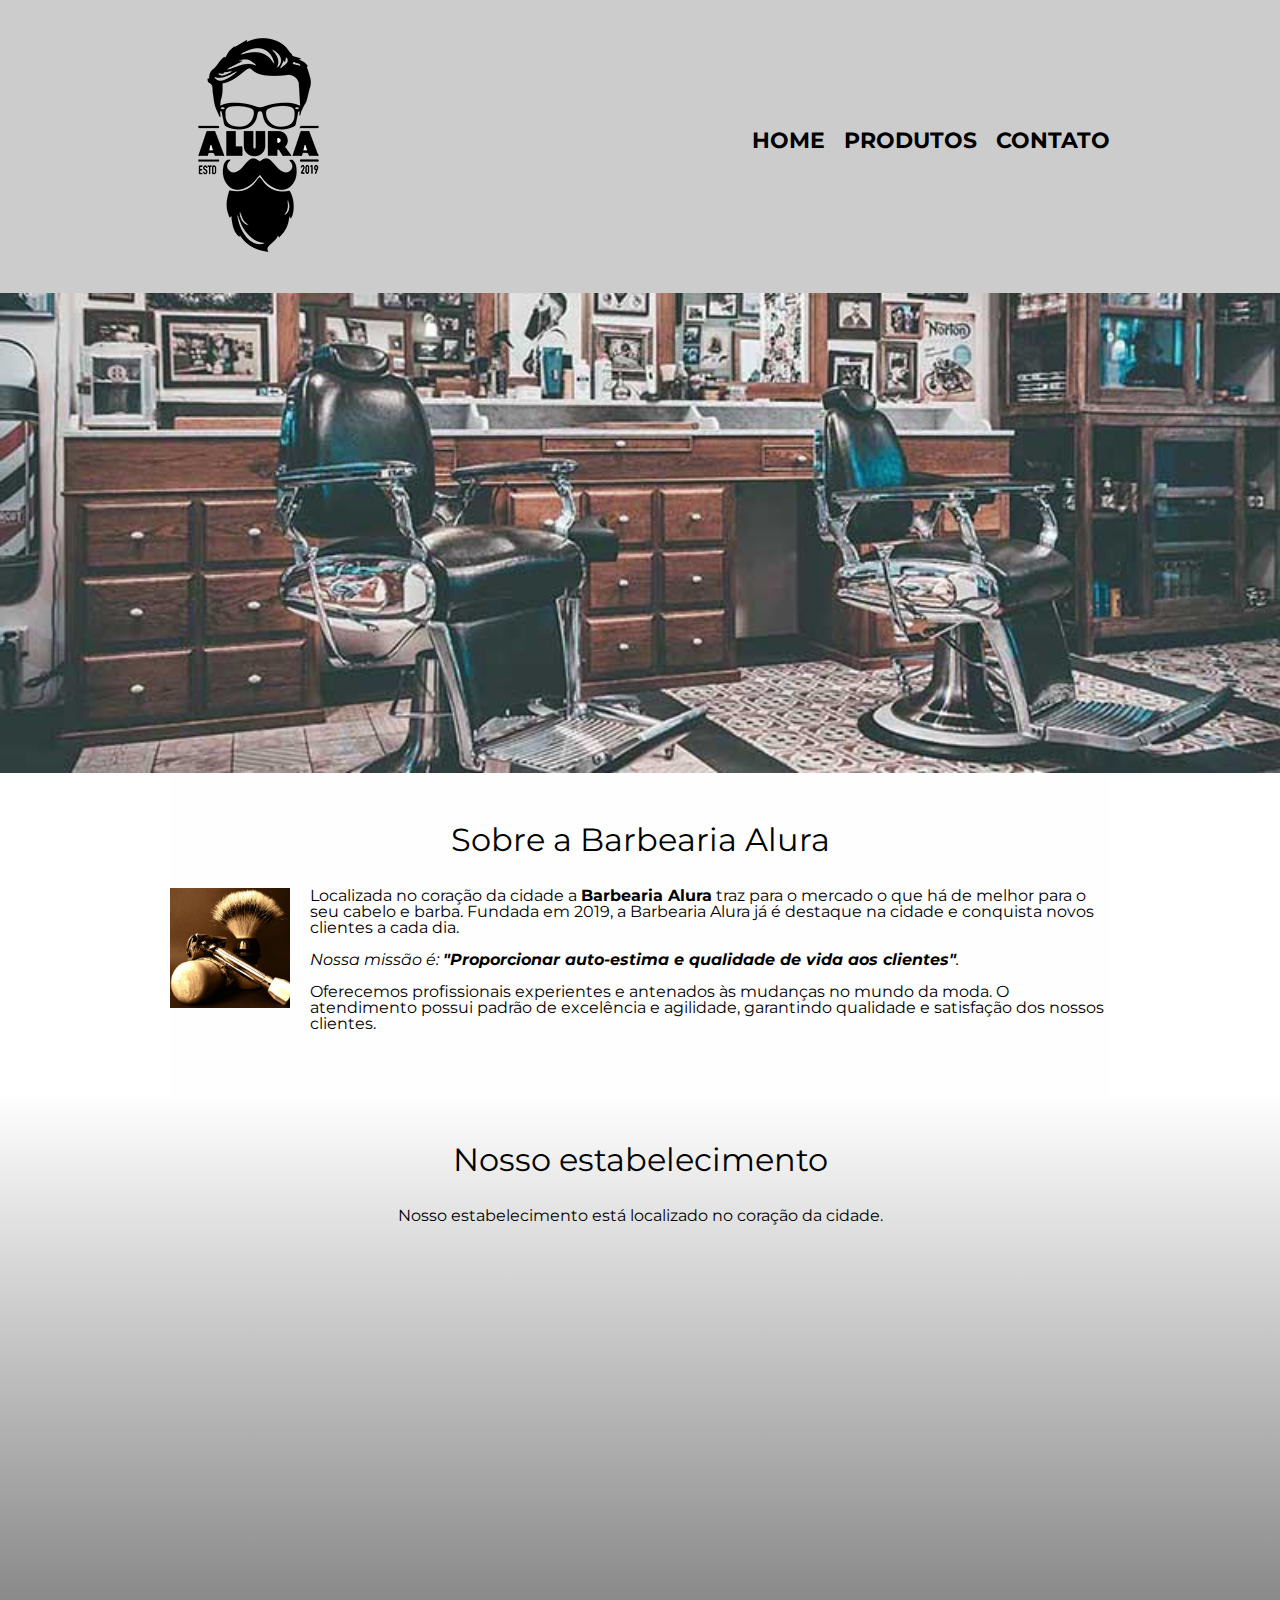
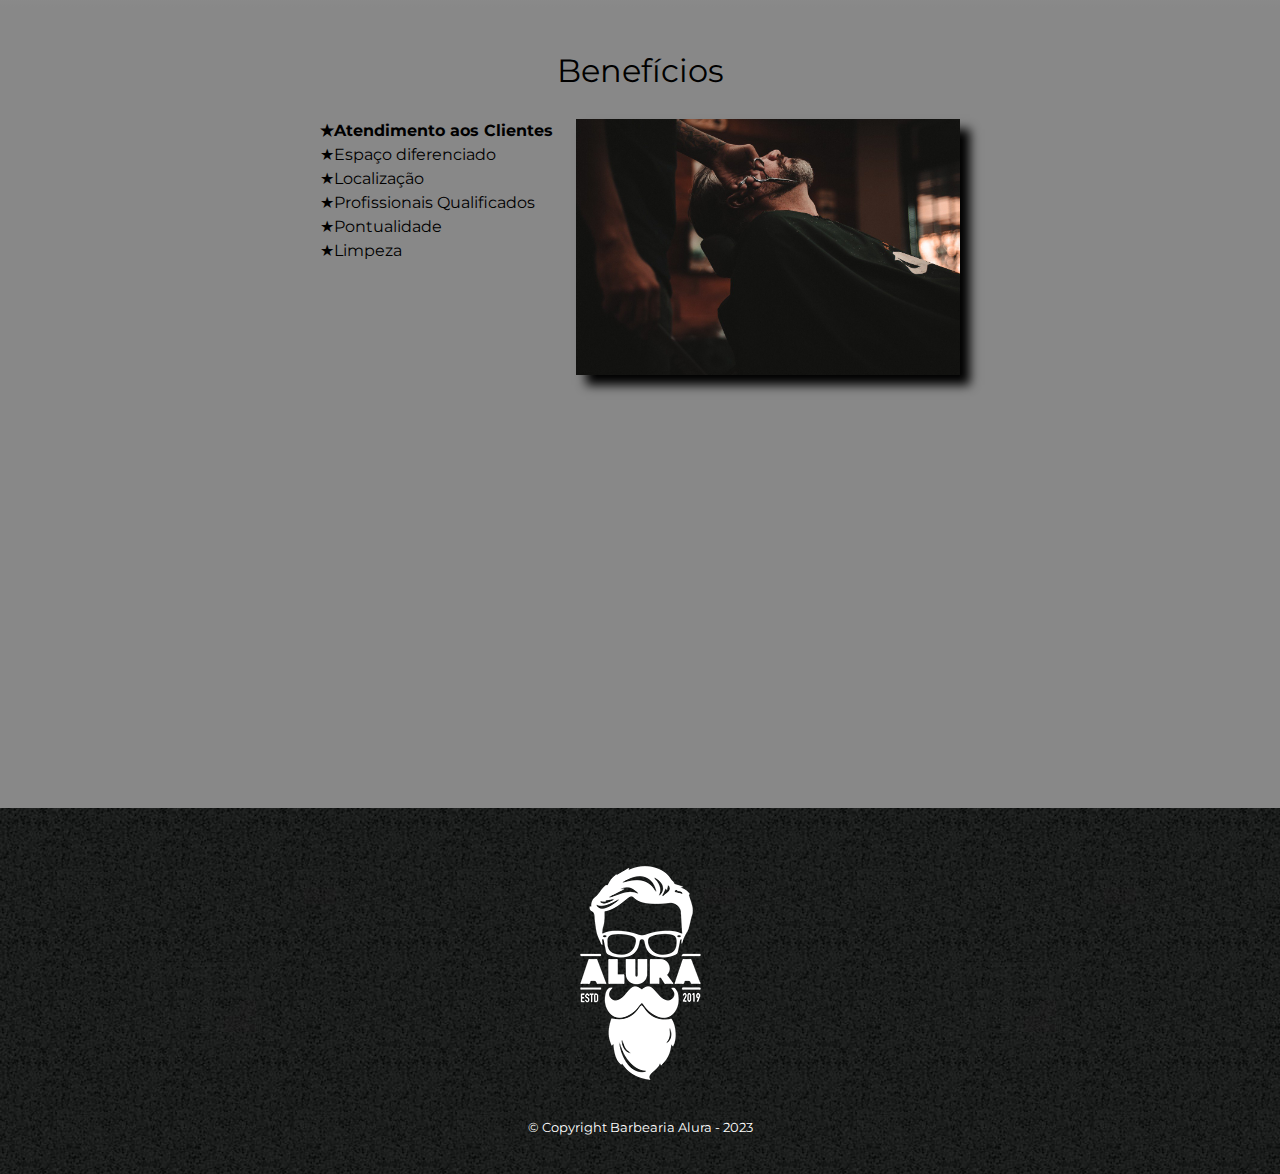
<file: index.html>
<!DOCTYPE html>
<html lang="pt-br">
  <head>
    <meta charset="UTF-8">
    <meta name="viewport" content="width=device-width">
    <title>Barbearia Alura</title>
    <link rel="stylesheet" href="reset.css">
    <link rel="stylesheet" href="style.css">
    <link href="https://fonts.googleapis.com/css?family=Montserrat&display=swap" rel="stylesheet">
  </head>
  
  <body>
    <header>
      <div class="caixa">
        <h1><img src="imagens/logo.png" alt="Logo da Barbearia Alura"></h1>
        <nav>
        <ul>
          <li><a href="index.html">Home</a></li>
          <li><a href="produtos.html">Produtos</a></li>
          <li><a href="contato.html">Contato</a></li>
        </ul>
        </nav>
      </div>
    </header>

    <img class="banner" src="imagens/banner.jpg">

  <main>
    <section class="principal">
    <h2 class="titulo-principal">Sobre a Barbearia Alura</h2>

    <img class="utensilios" src="imagens/utensilios.jpg" alt="Utensilios de um barbeiro.">

    <p>Localizada no coração da cidade a <strong>Barbearia Alura</strong> traz para o mercado o que há de melhor para o seu cabelo e barba. Fundada em 2019, a Barbearia Alura já é destaque na cidade e conquista novos clientes a cada dia.</p>

    <p id="missao"><em>Nossa missão é: <strong>"Proporcionar auto-estima e qualidade de vida aos clientes"</strong>.</em></p>

    <p>Oferecemos profissionais experientes e antenados às mudanças no mundo da moda. O atendimento possui padrão de excelência e agilidade, garantindo qualidade e satisfação dos nossos clientes.</p>
    </section>

    <section class="mapa">
      <h3 class="titulo-principal">Nosso estabelecimento</h3>
      <p>Nosso estabelecimento está localizado no coração da cidade.</p>

      <div class="mapa-conteudo">
        <iframe src="https://www.google.com/maps/embed?pb=!1m18!1m12!1m3!1d3656.448598130907!2d-46.634653385542414!3d-23.588239368469353!2m3!1f0!2f0!3f0!3m2!1i1024!2i768!4f13.1!3m3!1m2!1s0x94ce5a2b2ed7f3a1%3A0xab35da2f5ca62674!2sCaelum%20-%20Escola%20de%20Tecnologia!5e0!3m2!1spt-BR!2sbr!4v1580916426151!5m2!1spt-BR!2sbr" width="100%" height="300" frameborder="0" style="border:0;" allowfullscreen=""></iframe>
      </div>
    </section>
  

    <section class="beneficios">
      <h3 class="titulo-principal">Benefícios</h3>

      <div class="conteudo-beneficios">
        <ul class="lista-beneficios">
          <li class="itens">Atendimento aos Clientes</li>
          <li class="itens">Espaço diferenciado</li>
          <li class="itens">Localização</li>
          <li class="itens">Profissionais Qualificados</li>
          <li class="itens">Pontualidade</li>
          <li class="itens">Limpeza</li>
        </ul><img src="imagens/beneficios.jpg" class="imagem-beneficios">
    </div>

      <div class="video">
        <iframe width="100%" height="315" src="https://www.youtube.com/embed/wcVVXUV0YUY" frameborder="0" allow="accelerometer; autoplay; encrypted-media; gyroscope; picture-in-picture" allowfullscreen></iframe>
      </div>
    </section>
  </main>

  <footer>
    <img src="imagens/logo-branco.png" alt="Logo da Barbearia Alura">
    <p class="copyright">&copy; Copyright Barbearia Alura - 2023</p>
  </footer>
  </body>
</html>
</file>
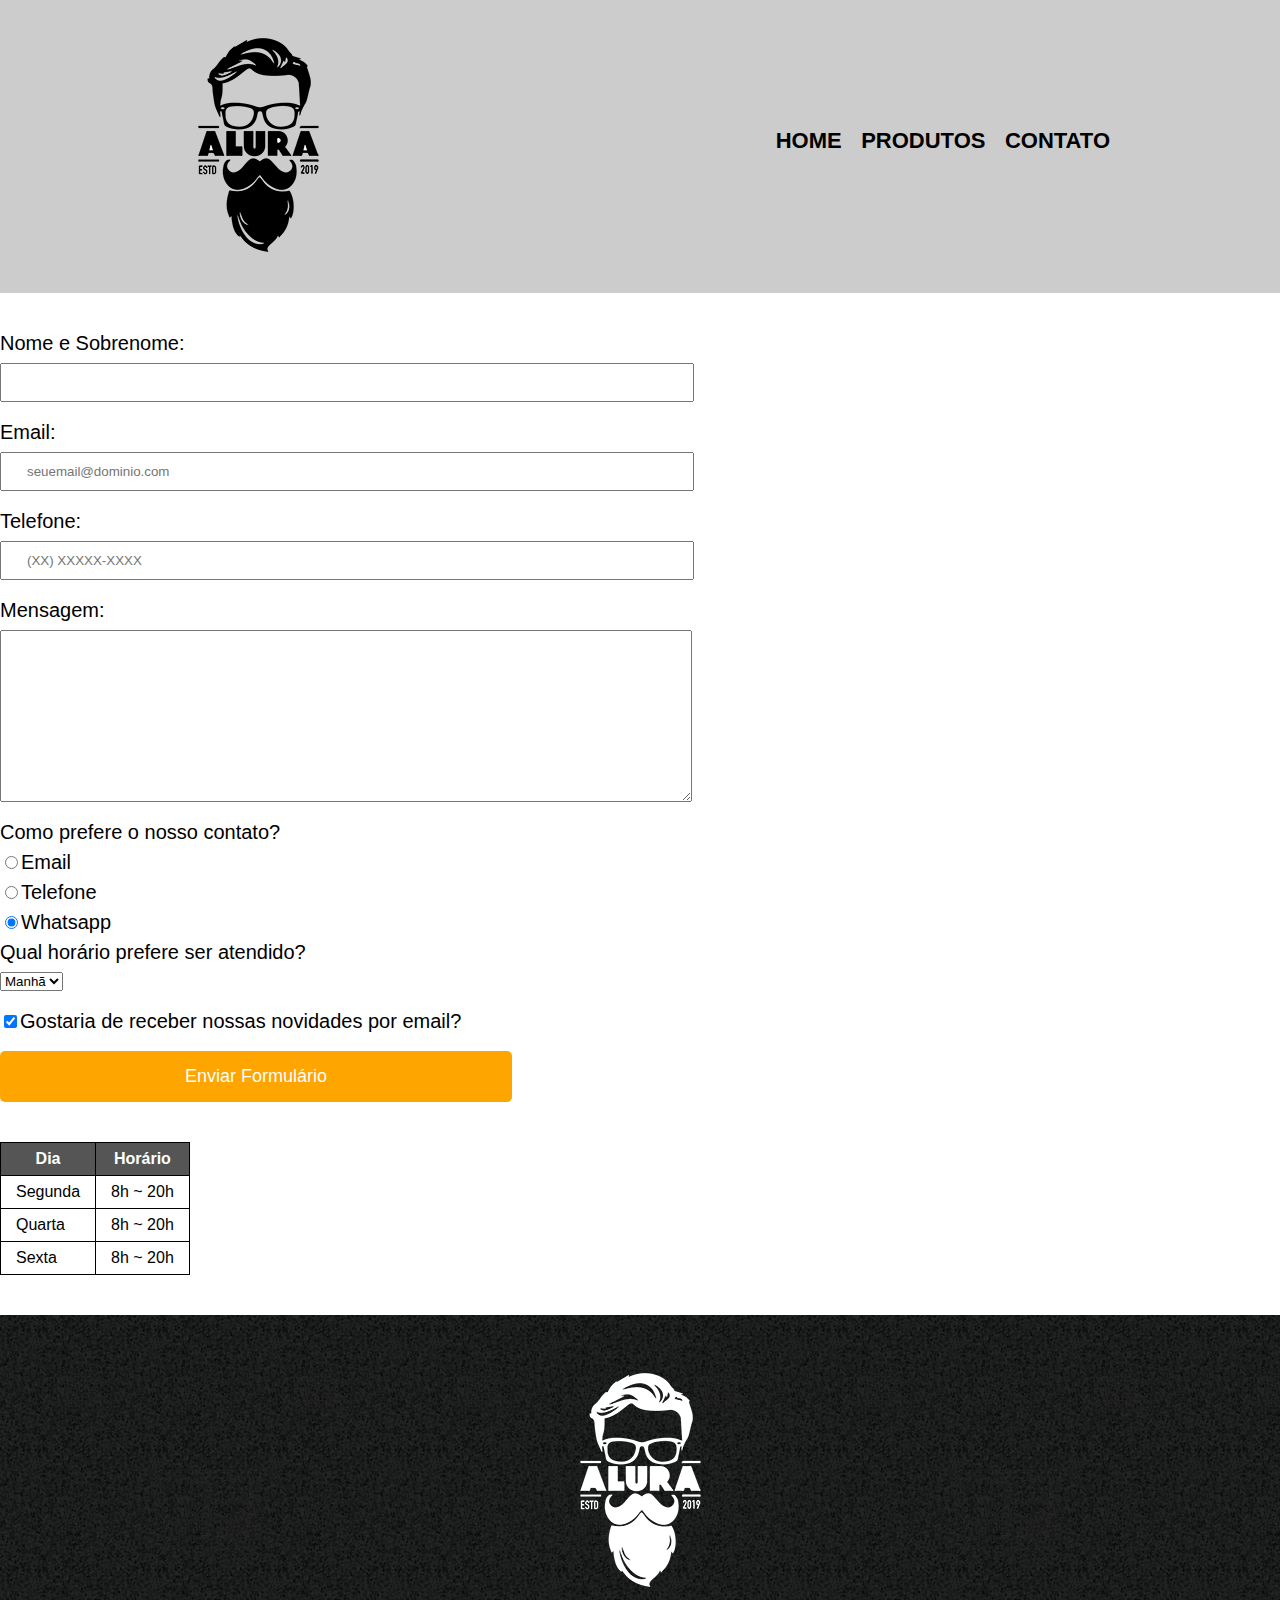
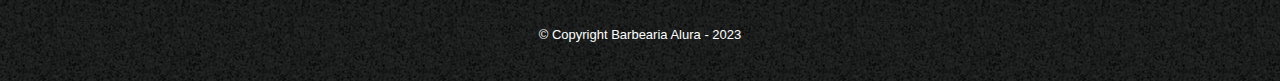
<file: contato.html>
<!DOCTYPE html>
<html lang="en">
  <head>
    <meta charset="UTF-8">
    <meta name="viewport" content="width=device-width, initial-scale=1.0">
    <title>Contato - Barbearia Alura</title>
    <link rel="stylesheet" href="reset.css">
    <link rel="stylesheet" href="style.css">
  </head>
  
  <body>
    <header>
      <div class="caixa">
        <h1><img src="imagens/logo.png" alt="Logo da Barbearia Alura"></h1>
        <nav>
        <ul>
          <li><a href="index.html">Home</a></li>
          <li><a href="produtos.html">Produtos</a></li>
          <li><a href="contato.html">Contato</a></li>
        </ul>
        </nav>
      </div>
    </header>

    <main>
      <form>
        <label for="nomesobrenome">Nome e Sobrenome:</label>
        <input type="text" id="nomesobrenome" class="input-padrao" required>

        <label for="email">Email:</label>
        <input type="email" id="email" class="input-padrao" required placeholder="seuemail@dominio.com">

        <label for="telefone">Telefone:</label>
        <input type="tel" id="telefone" class="input-padrao" required
        placeholder="(XX) XXXXX-XXXX">

        <label for="mensagem">Mensagem:</label>
        <textarea name="" id="mensagem" cols="70" rows="10" class="input-padrao" required></textarea>

      <fieldset>
        <legend>Como prefere o nosso contato?</legend>
        <label for="radio-email"><input type="radio" name="contato" value="email" id="radio-email">Email</label>
        
        <label for="radio-telefone"><input type="radio" name="contato" value="telefone" id="radio-telefone">Telefone</label>
        
        <label for="radio-whatsapp"><input type="radio" name="contato" value="whatsapp" id="radio-whatsapp" checked>Whatsapp</label>
      </fieldset>
    
      <fieldset>
      <legend>Qual horário prefere ser atendido?</legend>
      <select name="" id="">
        <option value="">Manhã</option>
        <option value="">Tarde</option>
        <option value="">Noite</option>
      </select>
      </fieldset>

      <label class="checkbox"><input type="checkbox" checked>Gostaria de receber nossas novidades por email?</label>

      <input type="submit" value="Enviar Formulário" class="enviar">
      </form>

      <table>
        <thead>
          <tr>
            <th>Dia</th>
            <th>Horário</th>
          </tr>
      </thead>
      <tbody>
          <tr>
            <td>Segunda</td>
            <td>8h ~ 20h</td>
          </tr>
          <tr>
            <td>Quarta</td>
            <td>8h ~ 20h</td>
          </tr>
          <tr>
            <td>Sexta</td>
            <td>8h ~ 20h</td>
          </tr>
      </tbody>
      </table>
    </main>

    <footer>
      <img src="imagens/logo-branco.png" alt="Logo da Barbearia Alura">
      <p class="copyright">&copy; Copyright Barbearia Alura - 2023</p>
    </footer>
  </body>
</html>
</file>
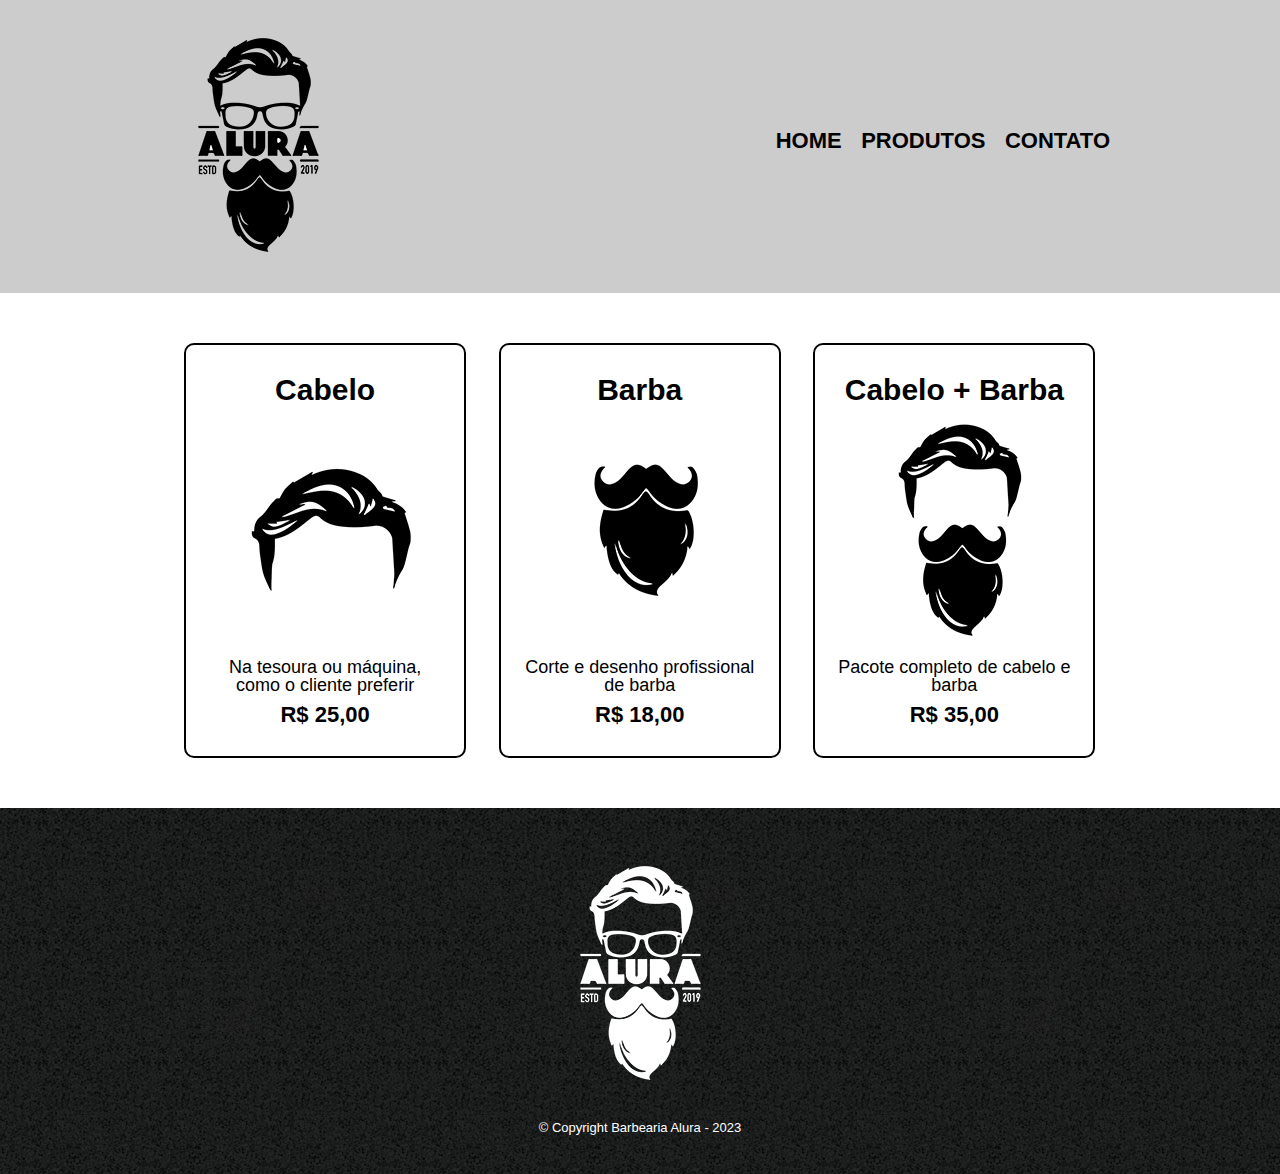
<file: produtos.html>
<!DOCTYPE html>
<html lang="en">
  <head>
    <meta charset="UTF-8">
    <meta name="viewport" content="width=device-width, initial-scale=1.0">
    <title>Produtos - Barbearia Alura</title>
    <link rel="stylesheet" href="reset.css">
    <link rel="stylesheet" href="style.css">
  </head>
  
  <body>
    <header>
      <div class="caixa">
        <h1><img src="imagens/logo.png" alt="Logo da Barbearia Alura"></h1>
        <nav>
        <ul>
          <li><a href="index.html">Home</a></li>
          <li><a href="produtos.html">Produtos</a></li>
          <li><a href="contato.html">Contato</a></li>
        </ul>
        </nav>
      </div>
    </header>

    <main>
      <ul class="produtos">
        <li>
          <h2>Cabelo</h2>
          <img src="imagens/cabelo.jpg">
          <p class="produto-descricao">Na tesoura ou máquina, como o cliente preferir</p>
          <p class="produto-preco">R$ 25,00</p>
        </li>
        <li>
          <h2>Barba</h2>
          <img src="imagens/barba.jpg">
          <p class="produto-descricao">Corte e desenho profissional de barba</p>
          <p class="produto-preco">R$ 18,00</p>
        </li>
        <li>
          <h2>Cabelo + Barba</h2>
          <img src="imagens/cabelo+barba.jpg">
          <p class="produto-descricao"> Pacote completo de cabelo e barba</p>
          <p class="produto-preco">R$ 35,00</p>
        </li>
      </ul>
    </main>

    <footer>
      <img src="imagens/logo-branco.png" alt="Logo da Barbearia Alura">
      <p class="copyright">&copy; Copyright Barbearia Alura - 2023</p>
    </footer>
  </body>
</html>
</file>
<file: style.css>
body{
  font-family: 'Montserrat', sans-serif;
}

header{
  background: #CCCCCC;
  padding: 20px 0;
}

.caixa{
  position: relative;
  width: 940px;
  margin: 0 auto;
}

nav{
  position: absolute;
  top: 110px;
  right: 0;
}

nav li{
  display: inline;
  margin: 0 0 0 15px;
}

nav a{
  text-transform: uppercase;
  color: #000000;
  font-weight: bold;
  font-size: 22px;
  text-decoration: none;
}

nav a:hover{
  color: #C7C819;
  text-decoration: underline;
}

.produtos{
  width: 940px;
  margin: 0 auto;
  padding: 50px 0;
}

.produtos li{
  display: inline-block;
  text-align: center;
  width: 30%;
  vertical-align: top;
  margin: 0 1.5%;
  padding: 30px 20px;
  box-sizing: border-box;
  border: 2px solid #000000;
  border-radius: 10px;
}

.produtos li:hover{
  color: #C7C819;

}

.produtos li:active{
  border-color: #088C19;
}

.produtos li:hover h2{
  font-size: 34px;
}

.produtos h2{
  font-size: 30px;
  font-weight: bold;
}

.produto-descricao{
  font-size: 18px;
}

.produto-preco{
  font-size: 22px;
  font-weight: bold;
  margin-top: 10px;
}

footer{
  text-align: center;
  background: url("imagens/bg.jpg");
  padding: 40px 0;
}

.copyright{
  color: #FFFFFF;
  font-size: 13px;
  margin: 20px 0 0;
}

main{

}

form{
  margin: 40px 0;
}

form label, form legend{
  display:block;
  font-size: 20px;
  margin: 0 0 10px;
}

.input-padrao{
  display:block;
  margin: 0 0 20px;
  padding: 10px 25px;
  width: 50%;
}

.checkbox{
  margin: 20px 0;
}

.enviar{
  width: 40%;
  padding: 15px 0;
  background: orange;
  color: white;
  font-size: 18px;
  border: none;
  border-radius: 5px;
  transition: 1s all;
  cursor: pointer;
}

.enviar:hover{
  background: darkorange;
  transform: scale(1.2);
}

table{
  margin: 2px 0 40px;
}

thead{
  background: #555555;
  color: white;
  font-weight: bold;
}

td, th{
  border: 1px solid #000000;
  padding: 8px 15px;
}

/*css da página inicial*/
.banner{
  width: 100%;
}

.titulo-principal{
  text-align: center;
  font-size: 2em;
  margin: 0 0 1em;
  clear: left;
}

.principal{
  padding: 3em 0;
  background: #FEFEFE;
  width: 940px;
  margin: 0 auto;
}

.principal p{
  margin: 0 0 1em;
}

.principal strong{
  font-weight: bold;
}

.principal em{
  font-style: italic;
}

.utensilios{
  width: 120px;
  float: left;
  margin: 0 20px 20px 0;
}

.mapa{
  padding: 3em 0;
  background: linear-gradient(#FEFEFE,#888888);
}

.mapa-conteudo{
  width: 940px;
  margin: 0 auto; 
}

.mapa p{
  margin: 0 0 2em;
  text-align: center;
}

.beneficios{
  padding: 3em 0;
  background: #888888;
}

.conteudo-beneficios{
  width: 640px;
  margin: 0 auto;
}

.lista-beneficios{
  width: 40%;
  display: inline-block;
  vertical-align: top;
}

.itens{
  line-height: 1.5;
}

.itens:first-child{
  font-weight: bold;
}

.itens:before {
  content: "★"
}

.imagem-beneficios{
  width: 60%;
  opacity: 1;
  transition: 400ms;
  box-shadow: 10px 10px 10px #000000;
}

.imagem-beneficios:hover{
  opacity: 0.3;
}

.video{
  width: 560px;
  margin: 2em auto;
}

@media screen and (max-width: 480px){
  .caixa, .principal, .conteudo-beneficios, .mapa-conteudo, .video{
    width: auto;
  }

  h1{
    text-align: center;
  }

  nav{
    position: static;
  }

  .lista-beneficios, .imagem-beneficios{
    width: 100%;
  }

  .produtos {
    width: auto;
    text-align: center;
}

  .produtos li{
    display: block;
    position: static;
    margin: 2em 40px;
    padding: 20px;
    width: auto;
  }
}
</file>
